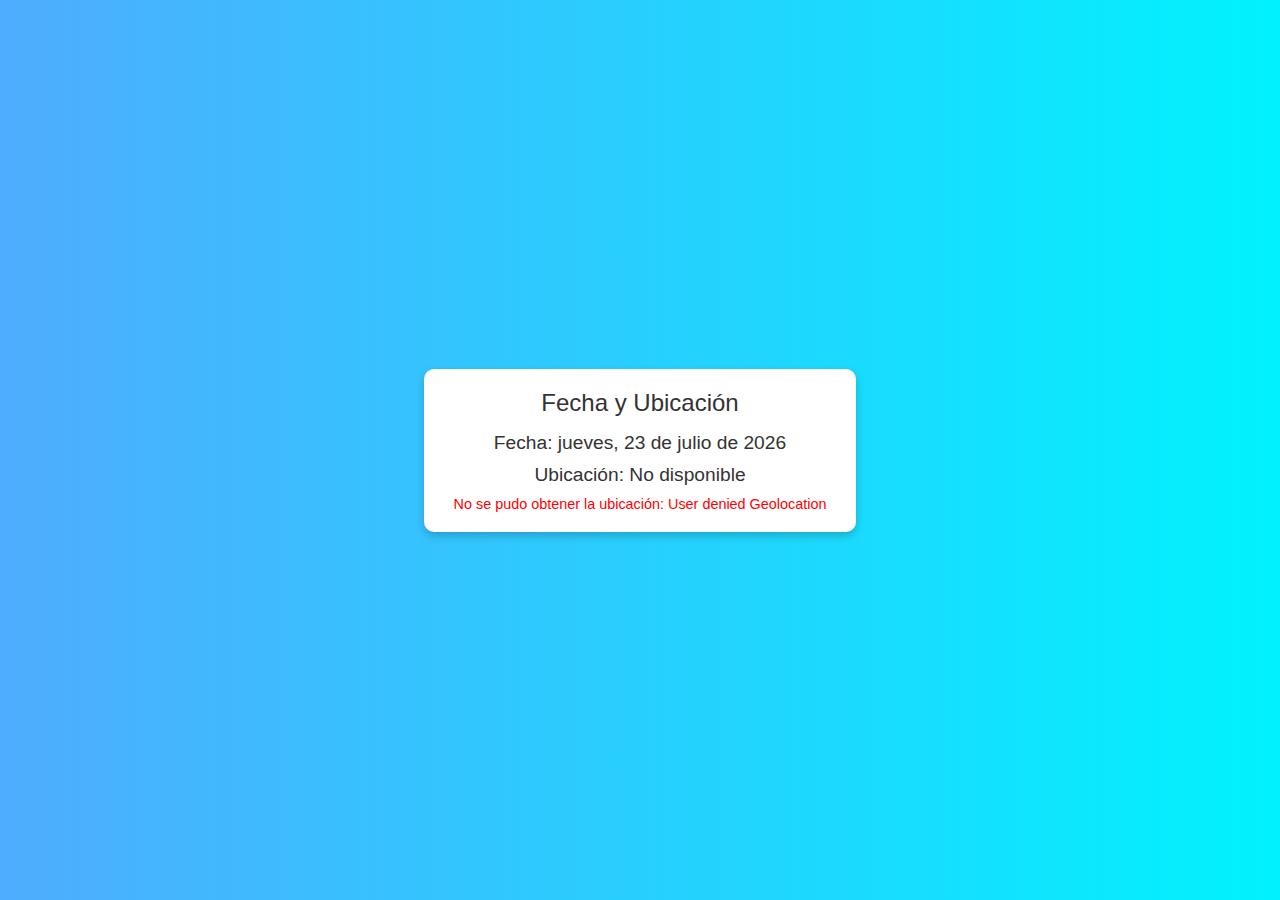
<file: index.html>
<!DOCTYPE html>
<html lang="es">

<head>
  <meta charset="UTF-8">
  <meta name="viewport" content="width=device-width, initial-scale=1.0">
  <title>Fecha y Ubicación</title>
  <link rel="stylesheet" href="styles.css">
</head>

<body>
  <div class="container">
    <div class="title">Fecha y Ubicación</div>
    <div class="date">Fecha: <span id="currentDate"></span></div>
    <div class="location">Ubicación: <span id="location">Obteniendo...</span></div>
    <div class="error" id="error"></div>
  </div>
  <script src="script.js"></script>
</body>

</html>
</file>
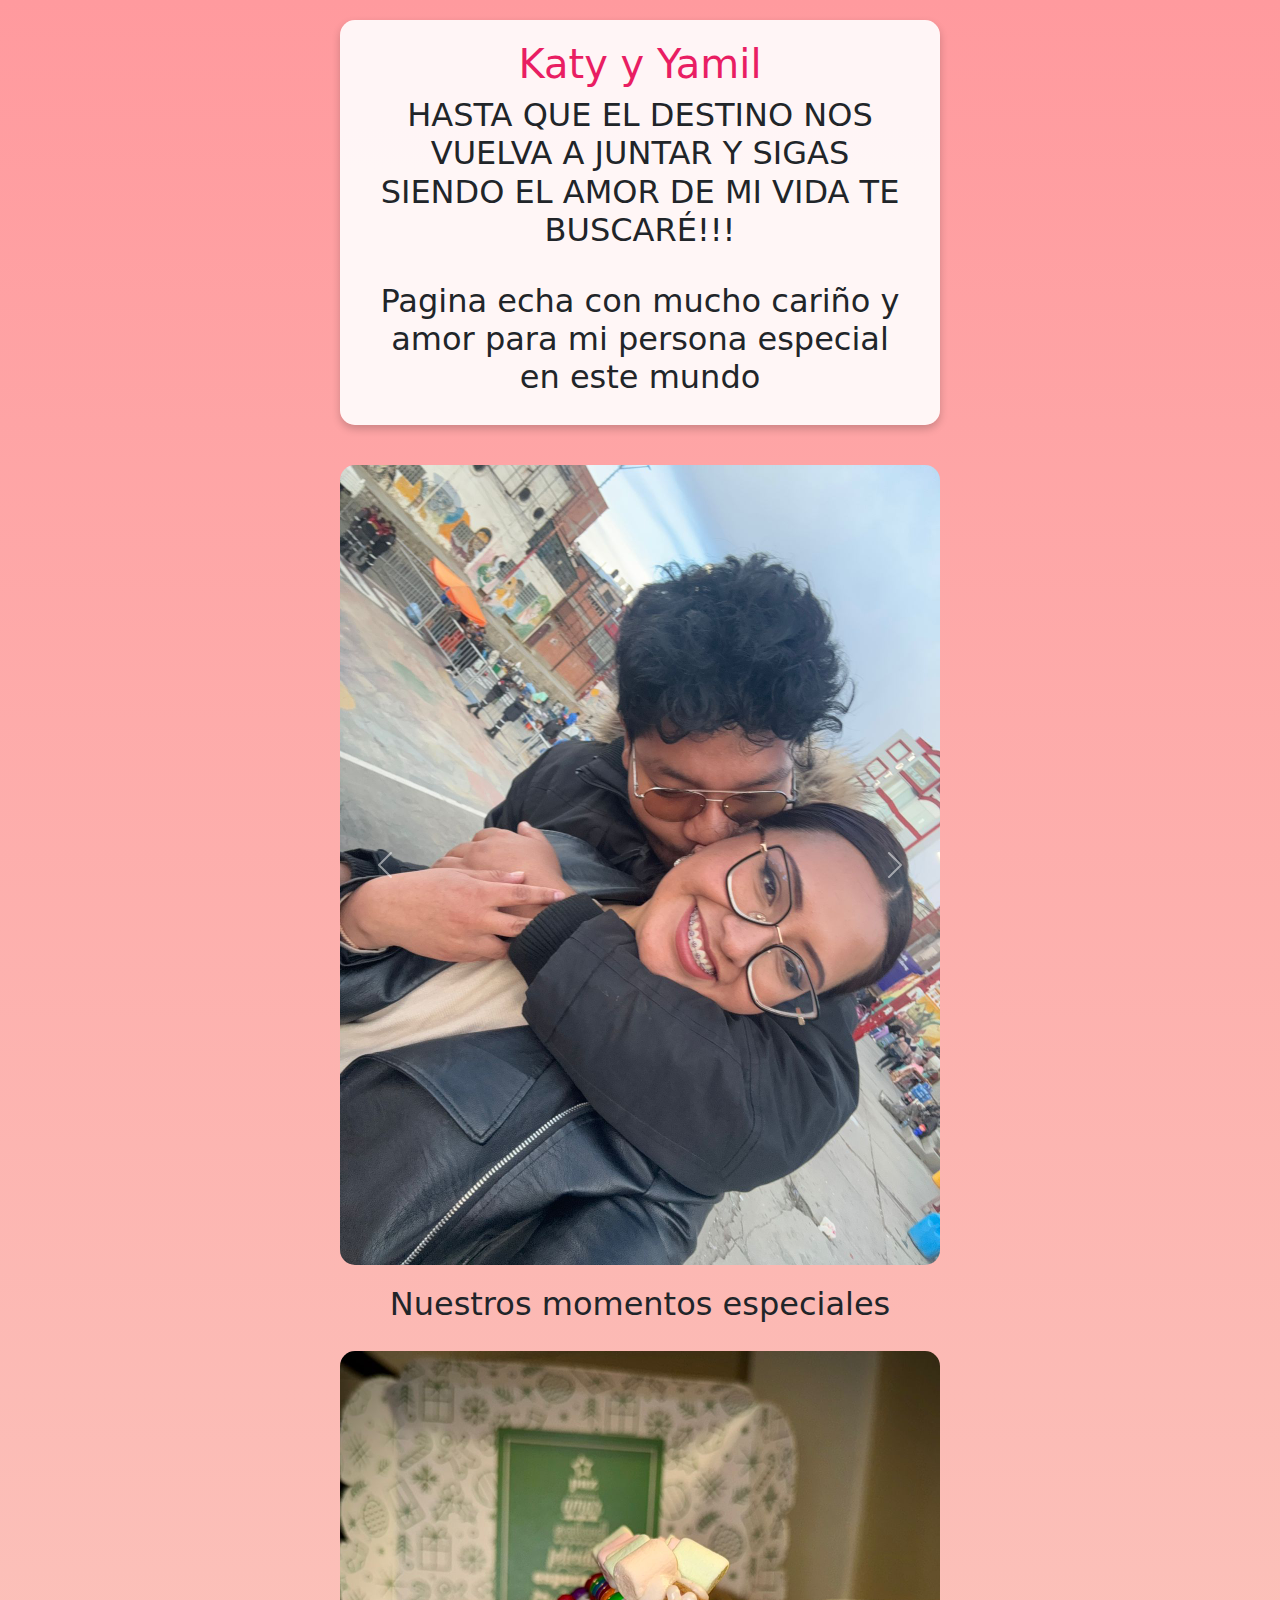
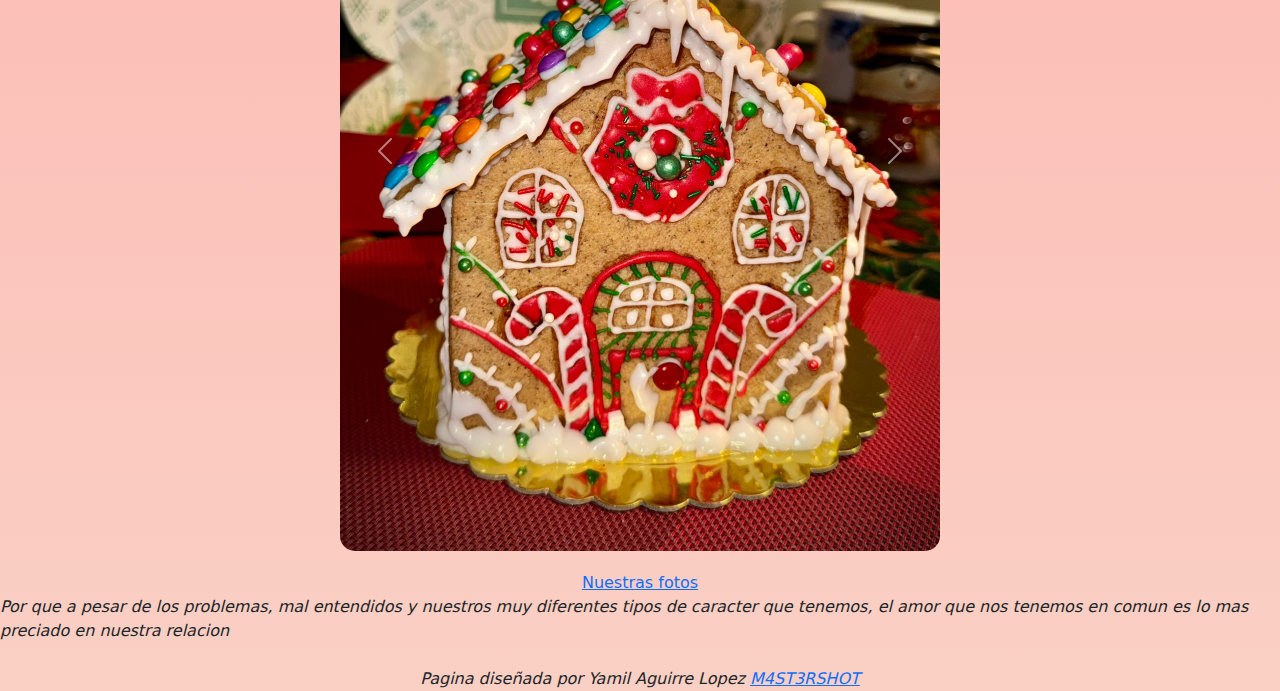
<file: proyecto.html>
<!DOCTYPE html>
<html lang="es">

<head>
  <meta charset="UTF-8">
  <meta name="viewport" content="width=device-width, initial-scale=1.0">
  <title>Y y K </title>
  <link rel="stylesheet" href="stylespareja.css">
  <link href="https://cdn.jsdelivr.net/npm/bootstrap@5.3.0-alpha3/dist/css/bootstrap.min.css" rel="stylesheet">

</head>

<body>

  <div class="encabezado">
    <h1>
      Katy y Yamil
    </h1>
    <div class="descripcion">
       <h2>
        HASTA QUE EL DESTINO NOS VUELVA A JUNTAR Y SIGAS SIENDO EL AMOR DE MI VIDA TE BUSCARÉ!!!
      </h2>
      <br>
      <h2>
        Pagina echa con mucho cariño y amor para mi persona especial en este mundo
      </h2>
    </div>
  </div>

  <!-- Carrusel Bootstrap -->
  <div id="carruselFotos2" class="carousel slide carrusel" data-bs-ride="carousel">
    <div class="carousel-inner">
      <div class="carousel-item active">
        <img src="assets/1a.jpg" class="d-block w-100" alt="Imagen 1">
      </div>
      <div class="carousel-item">
        <img src="assets/2a.jpg" class="d-block w-100" alt="Imagen 2">
      </div>
      <div class="carousel-item">
        <img src="assets/3a.jpg" class="d-block w-100" alt="Imagen 3">
      </div>
      <div class="carousel-item">
        <img src="assets/4a.jpg" class="d-block w-100" alt="Imagen 4">
      </div>
    </div>
    <button class="carousel-control-prev" type="button" data-bs-target="#carruselFotos2" data-bs-slide="prev">
      <span class="carousel-control-prev-icon" aria-hidden="true"></span>
      <span class="visually-hidden">Anterior</span>
    </button>
    <button class="carousel-control-next" type="button" data-bs-target="#carruselFotos2" data-bs-slide="next">
      <span class="carousel-control-next-icon" aria-hidden="true"></span>
      <span class="visually-hidden">Siguiente</span>
    </button>
  </div>

  <h2>Nuestros momentos especiales</h2>

  <!-- Carrusel Bootstrap -->
  <div id="carruselFotos" class="carousel slide carrusel" data-bs-ride="carousel">
    <div class="carousel-inner">
      <div class="carousel-item active">
        <img src="assets/1.jpg" class="d-block w-100" alt="Imagen 1">
      </div>
      <div class="carousel-item">
        <img src="assets/2.jpg" class="d-block w-100" alt="Imagen 2">
      </div>
      <div class="carousel-item">
        <img src="assets/3.jpg" class="d-block w-100" alt="Imagen 3">
      </div>
      <div class="carousel-item">
        <img src="assets/4.jpg" class="d-block w-100" alt="Imagen 4">
      </div>
      <div class="carousel-item">
        <img src="assets/5.jpg" class="d-block w-100" alt="Imagen 5">
      </div>
      <div class="carousel-item">
        <img src="assets/6.jpg" class="d-block w-100" alt="Imagen 6">
      </div>
      <div class="carousel-item">
        <img src="assets/7.jpg" class="d-block w-100" alt="Imagen 7">
      </div>
      <div class="carousel-item">
        <img src="assets/8.jpg" class="d-block w-100" alt="Imagen 8">
      </div>
      <div class="carousel-item">
        <img src="assets/9.jpg" class="d-block w-100" alt="Imagen 8">
      </div>
      <div class="carousel-item">
        <img src="assets/10.jpg" class="d-block w-100" alt="Imagen 8">
      </div>
    </div>
    <button class="carousel-control-prev" type="button" data-bs-target="#carruselFotos" data-bs-slide="prev">
      <span class="carousel-control-prev-icon" aria-hidden="true"></span>
      <span class="visually-hidden">Anterior</span>
    </button>
    <button class="carousel-control-next" type="button" data-bs-target="#carruselFotos" data-bs-slide="next">
      <span class="carousel-control-next-icon" aria-hidden="true"></span>
      <span class="visually-hidden">Siguiente</span>
    </button>
  </div>

  <div class="contenedor1">
    <a href="https://photos.app.goo.gl/rKLYxZWtumRTG1XZA"> Nuestras fotos </a>
  </div>

  <em>Por que a pesar de los problemas, mal entendidos y nuestros muy diferentes tipos de caracter que tenemos, el amor
    que nos tenemos en comun es lo mas preciado en nuestra relacion</em>
  <br>
  <em>Pagina diseñada por Yamil Aguirre Lopez <a href="https://github.com/M4ST3RSHOT">M4ST3RSHOT</a></em>

  <script src="script.js"></script>
  <script src="https://cdn.jsdelivr.net/npm/bootstrap@5.3.0-alpha1/dist/js/bootstrap.bundle.min.js"></script>

</body>

</html>
</file>
<file: styles.css>
body {
    font-family: 'Arial', sans-serif;
    background: linear-gradient(to right, #4facfe, #00f2fe);
    color: #333;
    display: flex;
    justify-content: center;
    align-items: center;
    height: 100vh;
    margin: 0;
}

.container {
    background: white;
    padding: 20px 30px;
    border-radius: 10px;
    box-shadow: 0 4px 8px rgba(0, 0, 0, 0.2);
    text-align: center;
    max-width: 400px;
}

.title {
    font-size: 1.5rem;
    margin-bottom: 15px;
}

.date,
.location {
    margin: 10px 0;
    font-size: 1.2rem;
}

.error {
    color: red;
    font-size: 0.9rem;
}
</file>
<file: stylespareja.css>
body {
    font-family: 'Arial', sans-serif;
    background: linear-gradient(to bottom, #ff9a9e, #fad0c4);
    color: #333;
    margin: 0;
    padding: 0;
    display: flex;
    flex-direction: column;
    align-items: center;
}

.encabezado {
    background-color: rgba(255, 255, 255, 0.9);
    padding: 20px 30px;
    border-radius: 15px;
    box-shadow: 0 4px 8px rgba(0, 0, 0, 0.2);
    text-align: center;
    margin: 20px 0;
    width: 90%;
    max-width: 600px;
}

.encabezado h1 {
    color: #e91e63;
}

.carrusel {
    width: 90%;
    max-width: 600px;
    margin: 20px 0;
}

.carousel-item img {
    border-radius: 15px;
}
</file>
